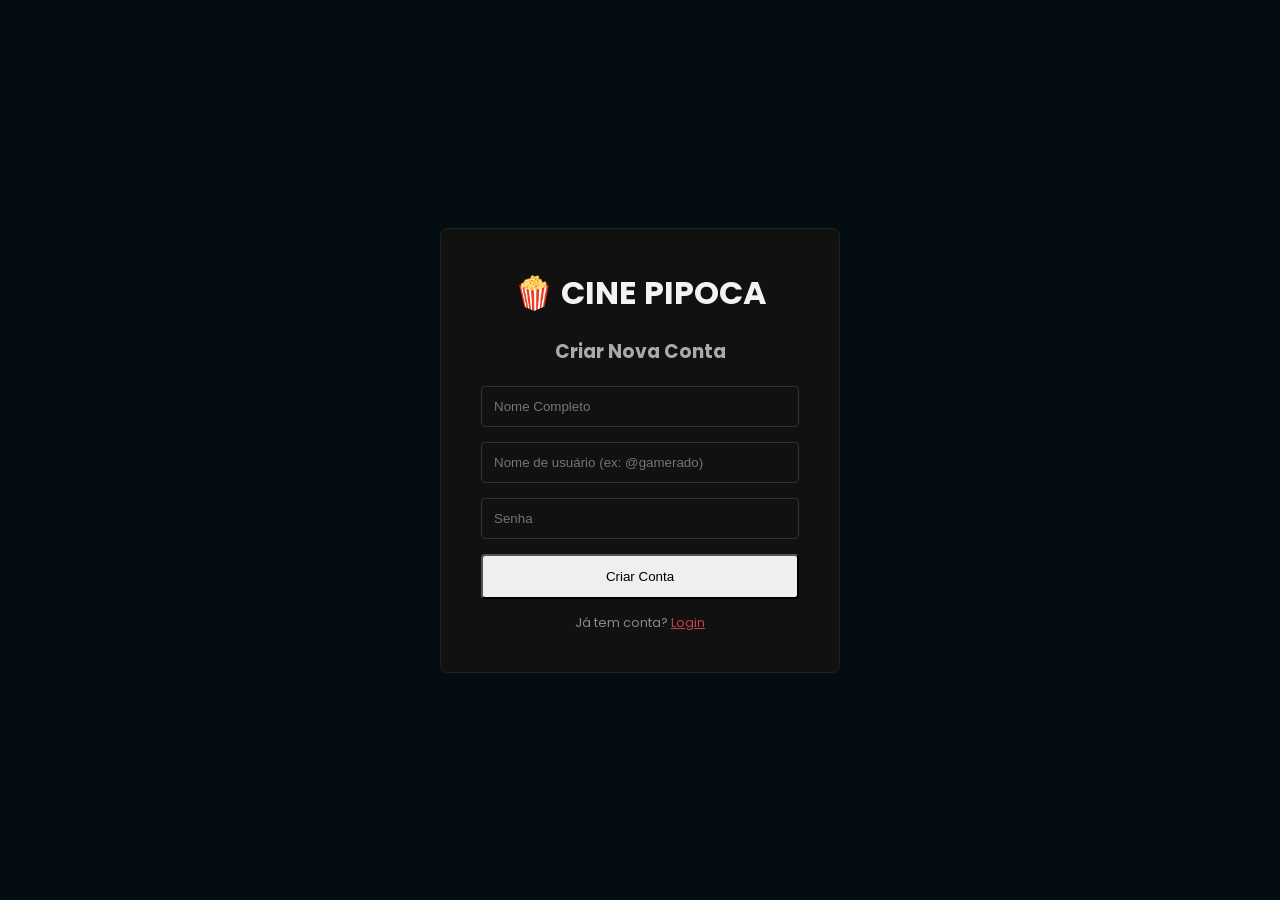
<file: cadastro.html>
<!DOCTYPE html>
<html lang="pt-br" data-theme="dark">
<head>
    <meta charset="UTF-8">
    <meta name="viewport" content="width=device-width, initial-scale=1.0">
    <title>Cadastro | CINE PIPOCA</title>
    <link href="https://fonts.googleapis.com/css2?family=Poppins:wght@400;700&display=swap" rel="stylesheet">
    <link rel="stylesheet" href="style.css">
</head>
<body class="account-page" style="display: flex; justify-content: center; align-items: center; min-height: 100vh; padding: 20px; background:var(--nav-bg);">
    <div style="background: #111; padding: 40px; border-radius: 8px; border: 1px solid #222; width: 100%; max-width: 400px; text-align: center;">
        <h1 class="logo-rgb" style="cursor: pointer; font-size:2rem;" onclick="window.location.href='index.html'">🍿 CINE PIPOCA</h1>
        <h3 style="margin: 20px 0; color:#aaa;">Criar Nova Conta</h3>
        
        <input type="text" id="cad-nome" placeholder="Nome Completo" class="search-input" style="width:100%; border-radius:4px; border: 1px solid #333; background: #111; padding: 12px; margin-bottom:15px;">
        <input type="text" id="cad-user" placeholder="Nome de usuário (ex: @gamerado)" class="search-input" style="width:100%; border-radius:4px; border: 1px solid #333; background: #111; padding: 12px; margin-bottom:15px;">
        <input type="password" id="cad-pass" placeholder="Senha" class="search-input" style="width:100%; border-radius:4px; border: 1px solid #333; background: #111; padding: 12px; margin-bottom:15px;">
        
        <button class="circle-btn play-main" style="width:100%; height:45px; border-radius:4px;" onclick="fazerCadastro()">Criar Conta</button>
        <p style="font-size: 0.8rem; color: #888; margin-top: 15px;">Já tem conta? <a href="login.html" style="color:var(--primary-red);">Login</a></p>
    </div>
    <script src="script.js"></script>
    <script>
        if(BD.getLogado()) window.location.href = 'conta.html';
        function fazerCadastro() {
            const n = document.getElementById('cad-nome').value.trim();
            const u = document.getElementById('cad-user').value.trim();
            const p = document.getElementById('cad-pass').value.trim();
            if(n && u && p) {
                if(!u.startsWith('@')) { alert("O nome de usuário deve começar com @"); return; }
                if(BD.cadastrar(n, u, p)) {
                    alert("Conta criada! Faça o login.");
                    window.location.href = 'login.html';
                }
            } else { alert("Preencha tudo!"); }
        }
    </script>
</body>
</html>
</file>
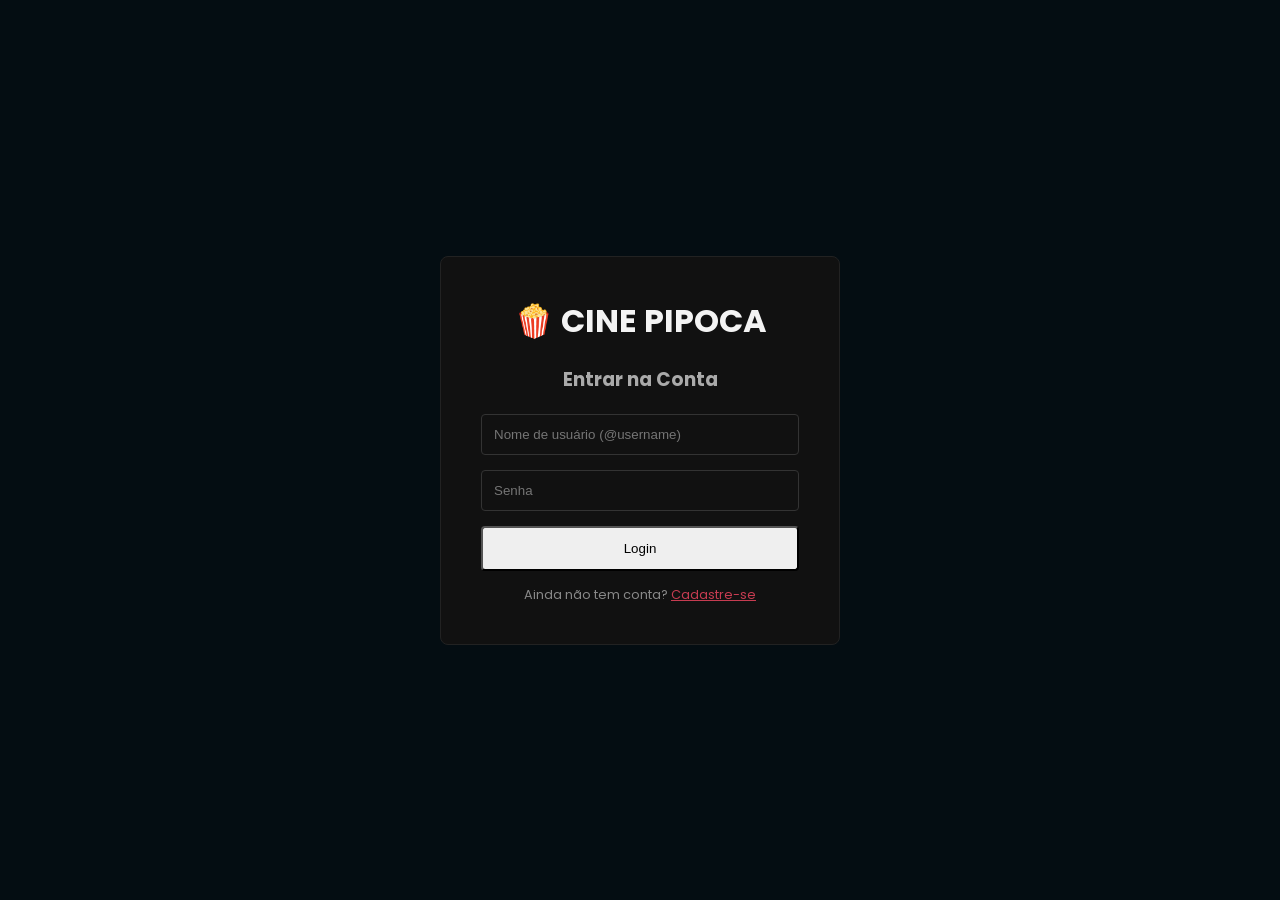
<file: conta.html>
<!DOCTYPE html>
<html lang="pt-br" data-theme="dark">
<head>
    <meta charset="UTF-8">
    <meta name="viewport" content="width=device-width, initial-scale=1.0">
    <title>Minha Conta | CINE PIPOCA</title>
    <link href="https://fonts.googleapis.com/css2?family=Poppins:wght@300;400;700&display=swap" rel="stylesheet">
    <link rel="stylesheet" href="https://cdnjs.cloudflare.com/ajax/libs/font-awesome/6.0.0/css/all.min.css">
    <link rel="stylesheet" href="style.css">
</head>
<body class="account-page">

    <input type="file" id="upload-banner" accept="image/*,video/*,image/gif" hidden>
    <input type="file" id="upload-avatar" accept="image/*,video/*,image/gif" hidden>

    <div class="profile-header">
        <div class="profile-banner" id="banner-container" onclick="document.getElementById('upload-banner').click()">
            <div class="edit-overlay"><i class="fas fa-camera"></i> Alterar Capa</div>
        </div>
        
        <div class="profile-info-container">
            <div class="profile-avatar-wrapper" onclick="document.getElementById('upload-avatar').click()">
                <div class="profile-avatar" id="avatar-container"></div>
                <div class="edit-overlay-circle"><i class="fas fa-camera"></i></div>
            </div>
            
            <h2 class="profile-name" style="display: flex; align-items: center; justify-content: center;">
                <span id="display-name" onclick="editarNome()">Nome</span> 
                <span id="verified-badge-container" style="display:none;"><i class="fas fa-check-circle verified-ig"></i></span>
            </h2>
            <p style="color:var(--primary-red); font-size:0.9rem;">
                <span id="display-username" onclick="editarUsername()">@user</span>
                <i class="fas fa-pen" style="font-size:0.7rem; color:#888; cursor:pointer;" onclick="editarUsername()"></i>
            </p>
            <p class="profile-stats">Entrou desde: <span id="join-date"></span> • Pontos: <span id="user-points" style="font-weight:bold;">0</span></p>
        </div>
    </div>

    <div id="mod-panel" style="display:none; padding:20px; background:#111; border:1px solid var(--primary-red); border-radius:8px; margin:20px 5%; text-align: center;">
        <h3 style="color:var(--primary-red); margin-bottom:15px;"><i class="fas fa-shield-alt"></i> Painel Admin</h3>
        <div style="display:grid; grid-template-columns:1fr 1fr; gap:10px;">
            <button class="page-btn" style="background:#ff4757;" onclick="openModal('modal-ban')">Banir</button>
            <button class="page-btn" style="background:#2ed573;" onclick="openModal('modal-unban')">Desbanir</button>
            <button class="page-btn" style="background:#ff4757;" onclick="openModal('modal-delete')">Deletar Conta</button>
            <button class="page-btn" style="background:#ffa502;" onclick="openModal('modal-points')">Dar Pontos</button>
        </div>
    </div>

    <div class="modal-overlay" id="modal-ban"><div class="modal-box"><h3>Banir Usuário</h3><input type="text" id="target-ban" class="modal-input" placeholder="@username"><div class="modal-buttons"><button class="page-btn" style="background:#444;" onclick="closeModal()">Cancelar</button><button class="page-btn" style="background:#ff4757;" onclick="BD.acaoModerador('banir', document.getElementById('target-ban').value)">Confirmar</button></div></div></div>
    <div class="modal-overlay" id="modal-unban"><div class="modal-box"><h3>Desbanir Usuário</h3><input type="text" id="target-unban" class="modal-input" placeholder="@username"><div class="modal-buttons"><button class="page-btn" style="background:#444;" onclick="closeModal()">Cancelar</button><button class="page-btn" style="background:#2ed573;" onclick="BD.acaoModerador('desbanir', document.getElementById('target-unban').value)">Confirmar</button></div></div></div>
    <div class="modal-overlay" id="modal-delete"><div class="modal-box"><h3>Deletar Conta</h3><input type="text" id="target-del" class="modal-input" placeholder="@username"><div class="modal-buttons"><button class="page-btn" style="background:#444;" onclick="closeModal()">Cancelar</button><button class="page-btn" style="background:#ff4757;" onclick="BD.acaoModerador('deletar', document.getElementById('target-del').value)">Confirmar</button></div></div></div>
    <div class="modal-overlay" id="modal-points"><div class="modal-box"><h3>Dar Pontos</h3><input type="text" id="target-pts-user" class="modal-input" placeholder="@username" style="margin-bottom:10px;"><input type="text" id="target-pts-amount" class="modal-input" placeholder="Qtd ou 'infinito'"><div class="modal-buttons"><button class="page-btn" style="background:#444;" onclick="closeModal()">Cancelar</button><button class="page-btn" style="background:#ffa502;" onclick="BD.acaoModerador('pontos', document.getElementById('target-pts-user').value, document.getElementById('target-pts-amount').value)">Confirmar</button></div></div></div>

    <section class="category-slider" style="margin-bottom: 80px;">
        <h2 style="text-align: center; justify-content: center; margin-bottom: 15px;">Configurações</h2>
        
        <div class="config-container">
            <div class="config-row">
                <i class="fas fa-bell" style="width: 25px; color:#aaa;"></i>
                <span class="label">Notificações do Site</span>
                <label class="switch"><input type="checkbox" checked><span class="slider-toggle"></span></label>
            </div>
            <div class="config-row">
                <i class="fas fa-play-circle" style="width: 25px; color:#aaa;"></i>
                <span class="label">Autoplay no Player</span>
                <label class="switch"><input type="checkbox"><span class="slider-toggle"></span></label>
            </div>
            
            <h3 style="font-size: 1rem; margin: 25px 0 15px; color: #fff;">Temas do Aplicativo</h3>
            <div style="display: flex; justify-content: center; gap: 15px; flex-wrap: wrap;">
                <div class="theme-dot" style="background: #C63C51;" onclick="mudarTema('dark', this)"></div>
                <div class="theme-dot" style="background: #1DA1F2;" onclick="mudarTema('blue', this)"></div>
                <div class="theme-dot" style="background: #2ed573;" onclick="mudarTema('green', this)"></div>
                <div class="theme-dot" style="background: #ffa502;" onclick="mudarTema('orange', this)"></div>
                <div class="theme-dot" style="background: #a4b0be; border: 2px solid #555;" onclick="mudarTema('light', this)"></div>
            </div>

            <div class="config-row" style="justify-content: center; color: #ff4757; border-top:1px solid #333; margin-top:20px; cursor:pointer;" onclick="BD.deslogar()">
                <i class="fas fa-sign-out-alt" style="margin-right:10px;"></i> Sair da Conta
            </div>
        </div>
    </section>

    <nav class="bottom-nav">
        <a href="index.html" class="nav-item"><i class="fas fa-home"></i><span>Principal</span></a>
        <a href="generos.html" class="nav-item"><i class="fas fa-th-large"></i><span>Gêneros</span></a>
        <a href="explorar.html" class="nav-item"><i class="fas fa-compass"></i><span>Explorar</span></a>
        <a href="pedidos.html" class="nav-item"><i class="fas fa-comment-dots"></i><span>Pedidos</span></a>
        <a href="social.html" class="nav-item"><i class="fas fa-users"></i><span>Social</span></a>
        <a href="conta.html" class="nav-item active"><i class="fas fa-user"></i><span>Conta</span></a>
    </nav>

    <script src="script.js"></script>
    <script>
        const user = BD.getLogado();
        if(!user) window.location.href = 'login.html';

        document.getElementById('display-name').innerText = user.name;
        document.getElementById('display-username').innerText = user.username;
        document.getElementById('join-date').innerText = user.joined;
        
        const ptSpan = document.getElementById('user-points');
        ptSpan.innerText = user.points;
        if(user.points === "INFINITO") ptSpan.className = "infinito-rgb";

        if(user.type === 'moderator') {
            document.getElementById('verified-badge-container').style.display = 'inline-block';
            document.getElementById('mod-panel').style.display = 'block';
        }

        // --- Renderização de Mídia (Com proteção contra erro de tamanho) ---
        function renderMedia(container, data) {
            if(!data) {
                container.innerHTML = `<img src="https://via.placeholder.com/300/333/fff?text=+" style="width:100%; height:100%; object-fit:cover;">`;
                return;
            }
            container.innerHTML = data.type.startsWith('video') ? 
                `<video src="${data.src}" loop muted autoplay playsinline style="width:100%; height:100%; object-fit:cover;"></video>` :
                `<img src="${data.src}" style="width:100%; height:100%; object-fit:cover;">`;
        }
        renderMedia(document.getElementById('banner-container'), user.banner);
        renderMedia(document.getElementById('avatar-container'), user.avatar);

        function handleUpload(inputId, property) {
            document.getElementById(inputId).addEventListener('change', function(e) {
                const file = e.target.files[0];
                if(file) {
                    // Para vídeos grandes, cria URL temporária para não bugar o LocalStorage imediatamente
                    const tempUrl = URL.createObjectURL(file);
                    renderMedia(document.getElementById(property === 'banner' ? 'banner-container' : 'avatar-container'), {src: tempUrl, type: file.type});
                    
                    const reader = new FileReader();
                    reader.onload = function(event) {
                        try {
                            user[property] = { src: event.target.result, type: file.type };
                            BD.atualizarLogado(user);
                            SystemModal.alert("Sucesso", "Mídia de perfil atualizada!");
                        } catch(err) {
                            SystemModal.alert("Aviso", "A foto/vídeo é muito grande para salvar permanentemente no navegador, mas você pode visualizá-la agora.");
                        }
                    }
                    reader.readAsDataURL(file);
                }
            });
        }
        handleUpload('upload-banner', 'banner');
        handleUpload('upload-avatar', 'avatar');

        function editarNome() {
            SystemModal.prompt("Editar Nome", "Digite seu novo nome:", (val) => {
                if(val) { user.name = val; BD.atualizarLogado(user); location.reload(); }
            });
        }
        function editarUsername() {
            SystemModal.prompt("Editar Username", "Digite seu novo @username:", (val) => {
                if(!val) return;
                if(!val.startsWith('@')) { SystemModal.alert("Erro", "O username deve começar com @."); return; }
                const users = BD.getUsers();
                if(users.find(u => u.username.toLowerCase() === val.toLowerCase() && u.id !== user.id)) {
                    SystemModal.alert("Erro", "Este username já está em uso."); return;
                }
                user.username = val; BD.atualizarLogado(user); location.reload();
            });
        }

        function mudarTema(tema, el) {
            BD.mudarTema(tema);
            document.querySelectorAll('.theme-dot').forEach(d => d.style.transform = 'scale(1)');
            el.style.transform = 'scale(1.2)';
            SystemModal.alert("Tema Atualizado", "O tema do site foi alterado com sucesso!");
        }
    </script>
</body>
</html>
</file>
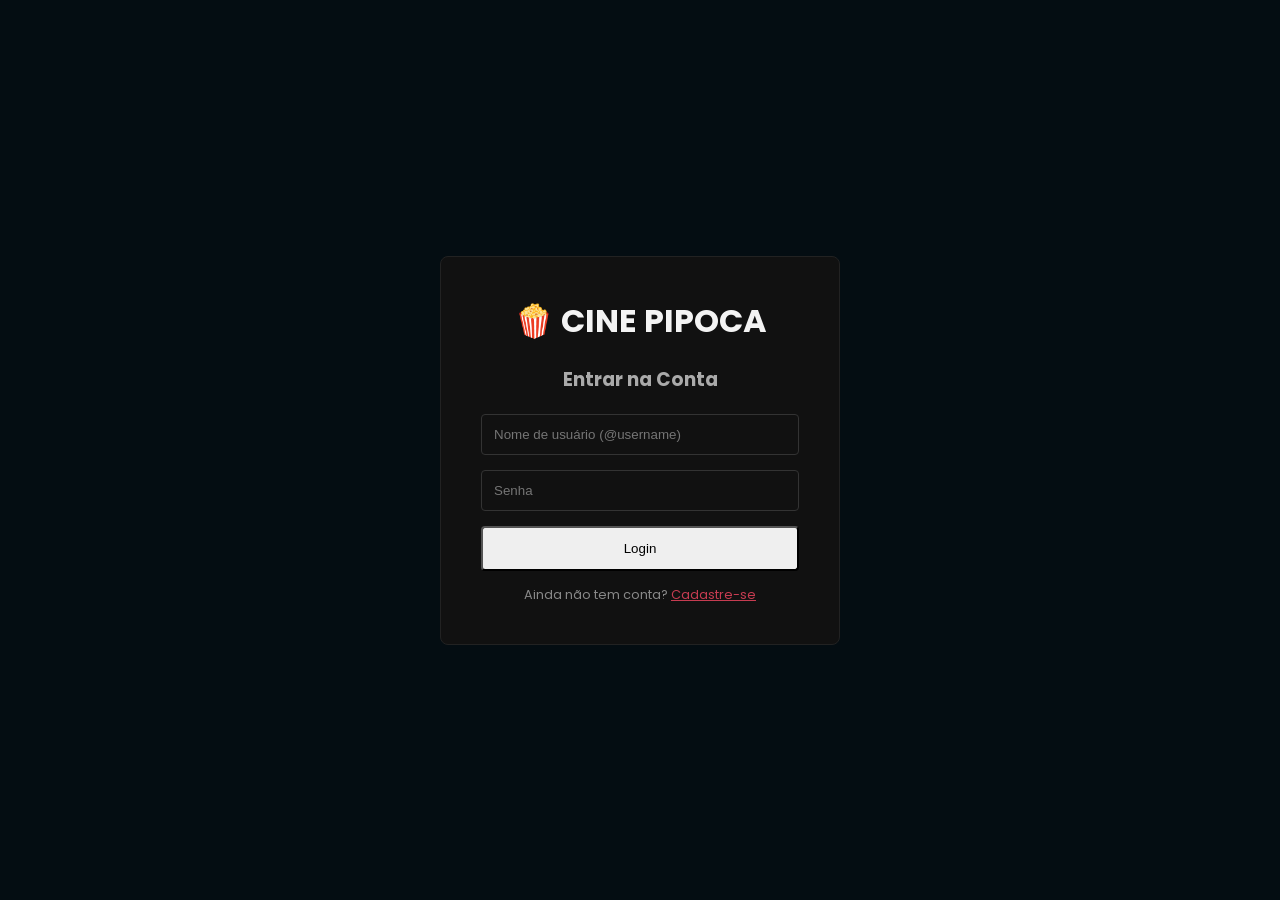
<file: login.html>
<!DOCTYPE html>
<html lang="pt-br" data-theme="dark">
<head>
    <meta charset="UTF-8">
    <meta name="viewport" content="width=device-width, initial-scale=1.0">
    <title>Login | CINE PIPOCA</title>
    <link href="https://fonts.googleapis.com/css2?family=Poppins:wght@400;700&display=swap" rel="stylesheet">
    <link rel="stylesheet" href="style.css">
</head>
<body class="account-page" style="display: flex; justify-content: center; align-items: center; min-height: 100vh; padding: 20px; background:var(--nav-bg);">
    <div style="background: #111; padding: 40px; border-radius: 8px; border: 1px solid #222; width: 100%; max-width: 400px; text-align: center;">
        <h1 class="logo-rgb" style="cursor: pointer; font-size:2rem;" onclick="window.location.href='index.html'">🍿 CINE PIPOCA</h1>
        <h3 style="margin: 20px 0; color:#aaa;">Entrar na Conta</h3>
        
        <input type="text" id="log-user" placeholder="Nome de usuário (@username)" class="search-input" style="width:100%; border-radius:4px; border: 1px solid #333; background: #111; padding: 12px; margin-bottom:15px;">
        <input type="password" id="log-pass" placeholder="Senha" class="search-input" style="width:100%; border-radius:4px; border: 1px solid #333; background: #111; padding: 12px; margin-bottom:15px;">
        
        <button class="circle-btn play-main" style="width:100%; height:45px; border-radius:4px;" onclick="fazerLogin()">Login</button>
        <p style="font-size: 0.8rem; color: #888; margin-top: 15px;">Ainda não tem conta? <a href="cadastro.html" style="color:var(--primary-red);">Cadastre-se</a></p>
    </div>
    <script src="script.js"></script>
    <script>
        // Redireciona se já estiver logado
        if(BD.getLogado()) window.location.href = 'conta.html';
        
        function fazerLogin() {
            const u = document.getElementById('log-user').value.trim();
            const p = document.getElementById('log-pass').value.trim();
            if(u && p) {
                if(BD.logar(u, p)) window.location.href = 'conta.html';
            } else { alert("Preencha todos os campos!"); }
        }
    </script>
</body>
</html>
</file>
<file: style.css>
:root {
    --bg-color: #040D12;
    --text-color: #f3f3f3;
    --primary-red: #C63C51; /* Cor primária do site: Vermelho */
    --nav-bg: #040D12;
}

/* --- TEMAS (5 Temas Suportados) --- */
body[data-theme="dark"] { --primary-red: #C63C51; } /* Padrão Vermelho */
body[data-theme="blue"] { --primary-red: #1DA1F2; } /* Azul */
body[data-theme="green"] { --primary-red: #2ed573; } /* Verde */
body[data-theme="orange"] { --primary-red: #ffa502; } /* Laranja */
body[data-theme="light"] { --bg-color: #f4f4f4; --text-color: #000; --nav-bg: #fff; --primary-red: #555; } /* Claro */

* { margin: 0; padding: 0; box-sizing: border-box; }
body { font-family: 'Poppins', sans-serif; background: var(--bg-color); color: var(--text-color); overflow-x: hidden; padding-bottom: 70px; } /* Espaço para o menu de baixo */

/* --- MENU SUPERIOR (FIXED E TRANSPARENTE - AJUSTADO) --- */
.navbar { 
    width: 100%; display: flex; justify-content: space-between; align-items: center; 
    padding: 20px 5%; background: rgba(0,0,0,0.5); /* Semi-transparente */
    backdrop-filter: blur(10px); /* Esfumaçado */
    z-index: 1000; border-bottom: 1px solid rgba(255,255,255,0.1); 
    transition: 0.3s ease;
}
.fixed-nav { position: fixed; top: 0; }
.logo { color: var(--primary-red); font-weight: 700; font-size: 1.8rem; }
.top-icons { display: flex; gap: 20px; font-size: 1.1rem; color: #fff; }

/* --- PESQUISA EXCLUSIVA NO TOPO --- */
.search-container { position: relative; display: flex; align-items: center; margin-left: auto; margin-right: 30px; }
.search-input { width: 200px; padding: 8px 15px 8px 35px; border-radius: 20px; border: 1px solid var(--primary-red); background: #111; color: white; outline: none; transition: all 0.3s ease; }
.search-input:focus { width: 280px; box-shadow: 0 0 10px rgba(198, 60, 81, 0.5); background: #000; }
.search-icon { position: absolute; left: 12px; color: #888; pointer-events: none; font-size: 0.9rem; }

/* --- TELA DE RESULTADOS DA PESQUISA --- */
#search-results-screen { display: none; padding: 100px 0 20px; min-height: 100vh; background: var(--bg-color); }
#search-results-screen.active { display: block; }
.search-grid { display: grid; grid-template-columns: repeat(auto-fill, minmax(200px, 1fr)); gap: 15px; padding: 0 5%;} /* Cards de 200px na grade */

/* --- CARROSSEL PRINCIPAL (TOPO) --- */
.carousel-container { position: relative; height: 75vh; overflow: hidden; }
.no-margin-top { margin-top: 0; }
.carousel-item { display: none; height: 100%; background-size: cover; background-position: center; align-items: center; }
.carousel-item.active { display: flex; animation: fade 0.5s; }
@keyframes fade { from { opacity: 0; } to { opacity: 1; } }
.play-btn { background: var(--primary-red); color: white; border: none; padding: 12px 30px; border-radius: 5px; cursor: pointer; font-weight: bold; font-size: 0.9rem; transition: 0.3s; }
.play-btn:hover { background: #b30000; transform: scale(1.05); }

/* --- SLIDERS DE CATEGORIA (REUSÁVEL) --- */
.category-slider { margin: 30px 5%; position: relative; }
.category-header { display: flex; justify-content: space-between; align-items: center; margin-bottom: 10px; }
.category-title { display: flex; align-items: center; gap: 8px; font-size: 1.1rem; }
.ver-mais-h2, .ver-mais-btn { color: #fff; font-size: 13px; font-weight: 300; text-decoration: none; padding: 4px 10px; border-radius: 4px; border: 1px solid rgba(255,255,255,0.2); background: rgba(255,255,255,0.05); text-transform: uppercase;}
.slider-wrapper { position: relative; display: flex; align-items: center; }
.slider-track { display: flex; overflow-x: auto; scroll-behavior: smooth; gap: 12px; padding: 10px 0; scrollbar-width: none;}
.slider-track::-webkit-scrollbar { display: none; }
.card { min-width: 200px; background: #111; border-radius: 6px; transition: 0.3s ease; cursor: pointer; flex: 0 0 auto; overflow: hidden; position: relative; border: 1px solid transparent;}
.card:hover { transform: scale(1.05); border-color: var(--primary-red); box-shadow: 0 5px 15px rgba(0,0,0,0.5); }
.card img { width: 100%; height: 280px; object-fit: cover; display: block; border-radius: 6px 6px 0 0; }
.card-info { position: absolute; bottom: 0; left: 0; width: 100%; padding: 10px; background: linear-gradient(to top, rgba(0,0,0,0.9) 20%, transparent); text-align: center; }

/* --- SETAS DOS SLIDERS (PROFISSIONAL) --- */
.slider-arrow { position: absolute; top: 50%; transform: translateY(-50%); background: rgba(0,0,0,0.8); color: white; border: 1px solid rgba(255,255,255,0.2); width: 35px; height: 35px; border-radius: 50%; cursor: pointer; z-index: 10; font-size: 1rem; transition: 0.3s;}
.slider-arrow.prev { left: -15px; }
.slider-arrow.next { right: -15px; }
.slider-arrow:hover { background: var(--primary-red); border-color: var(--primary-red); }

/* --- PÁGINA DE DETALHES (LITERALMENTE IGUAL À FOTO 0) --- */
.details-page { background: #000; padding-bottom: 80px; }
.truncate-text { max-width: 150px; white-space: nowrap; overflow: hidden; text-overflow: ellipsis; }
.top-bar-details { position: fixed; top: 0; width: 100%; display: flex; justify-content: space-between; align-items: center; padding: 20px 5%; z-index: 1001; background: linear-gradient(to bottom, rgba(0,0,0,0.9), transparent);}
.top-bar-details i { font-size: 1.3rem; color: #fff; cursor: pointer; }
.top-icons-details { display: flex; gap: 20px; }
.hero-section-details { position: relative; height: 50vh; width: 100%; display: flex; justify-content: center; align-items: flex-end; padding-bottom: 20px;}
.hero-backdrop { position: absolute; top: 0; left: 0; width: 100%; height: 100%; background-size: cover; background-position: center; filter: blur(20px) brightness(0.4); transform: scale(1.1); z-index: 1; }
.hero-gradient { position: absolute; bottom: 0; left: 0; width: 100%; height: 70%; background: linear-gradient(to top, #000 10%, transparent); z-index: 2;}
.center-poster { position: relative; z-index: 3; width: 160px; height: 240px; border-radius: 8px; box-shadow: 0 10px 20px rgba(0,0,0,0.8); object-fit: cover;}
.main-info-details { padding: 10px 5%; position: relative; z-index: 4; text-align: left; }
.badges-row { display: flex; justify-content: center; gap: 8px; margin-bottom: 20px; flex-wrap: wrap;}
.badge, .type-badge-requests { background: rgba(255,255,255,0.1); padding: 5px 12px; border-radius: 20px; font-size: 0.65rem; border: 1px solid rgba(255,255,255,0.2); color: #ccc;}
.action-grid-details { display: grid; grid-template-columns: repeat(4, 1fr); text-align: center; margin-bottom: 25px;}
.action-item-details { display: flex; flex-direction: column; align-items: center; gap: 8px; cursor: pointer; }
.action-item-details span { font-size: 0.65rem; color: #aaa; text-transform: uppercase; font-weight: 300;}
.circle-btn-details { width: 50px; height: 50px; border-radius: 50%; border: 1px solid rgba(255,255,255,0.3); background: rgba(255,255,255,0.05); color: white; display: flex; align-items: center; justify-content: center; font-size: 1.2rem; transition: 0.3s;}
.circle-btn-details:active { background: var(--primary-red); border-color: var(--primary-red); transform: scale(0.95); }
.play-main-details { background: var(--primary-red); border-color: var(--primary-red); }
.text-content-details h3 { font-size: 0.8rem; color: #aaa; margin: 15px 0 5px; font-weight: 300; text-transform: uppercase;}
.text-content-details h2 { font-size: 1.35rem; margin-bottom: 10px; color: #fff; font-weight: bold;}
.text-content-details p { font-size: 0.85rem; line-height: 1.6; color: #888; font-weight: 300;}

/* --- PÁGINA DE CONTA (PERFIL TIPO STREMIO - AJUSTADO) --- */
.profile-header { position: relative; width: 100%; background: #111; padding-bottom: 20px; border-bottom: 1px solid #222;}
.profile-banner { width: 100%; height: 180px; background-size: cover; background-position: center; position: relative; cursor: pointer; overflow: hidden; background: #222;}
.profile-banner img, .profile-banner video { width: 100%; height: 100%; object-fit: cover; }
.edit-overlay { position: absolute; right: 10px; bottom: 10px; background: rgba(0,0,0,0.6); padding: 5px 10px; border-radius: 20px; font-size: 0.7rem; color: white; display: flex; align-items: center; gap: 5px;}
.profile-info-container { display: flex; flex-direction: column; align-items: center; margin-top: -50px; position: relative; z-index: 2;}
.profile-avatar-wrapper { position: relative; cursor: pointer; }
.profile-avatar { width: 100px; height: 100px; border-radius: 50%; border: 4px solid #111; object-fit: cover; background: #333; overflow: hidden;}
.profile-avatar img, .profile-avatar video { width: 100%; height: 100%; object-fit: cover; }
.edit-overlay-circle { position: absolute; bottom: 0; right: 0; background: var(--primary-red); width: 30px; height: 30px; border-radius: 50%; display: flex; justify-content: center; align-items: center; border: 2px solid #111; font-size: 0.8rem; color: white;}
.profile-name { margin-top: 10px; font-size: 1.4rem; color: #fff;}
.profile-stats { font-size: 0.8rem; color: #888; margin-top: 2px;}
.option-row { display: flex; align-items: center; justify-content: space-between; padding: 15px 0; border-bottom: 1px solid #222; font-size: 0.9rem; color: #ddd; cursor: pointer;}
.option-row i:first-child { width: 30px; color: #888; }
.option-row span { color: #555; font-size: 1.2rem; }

/* --- PÁGINA DE PEDIDOS (LITERALMENTE FOTO 2) --- */
.requests-search-container { padding: 10px 5%; margin-top: 80px;}
.search-box-requests { position: relative; display: flex; align-items: center; margin-bottom: 15px;}
.search-box-requests input { width: 100%; padding: 12px 15px 12px 20px; border-radius: 20px; border: 1px solid #333; background: #111; color: white; font-family: 'Poppins'; }
.send-icon { position: absolute; right: 20px; color: var(--primary-red); }
.requests-help-text { font-size: 0.75rem; color: #666; font-weight: 300; line-height: 1.5;}
.rank-box { background: rgba(255,0,0,0.1); border: 1px solid rgba(255,0,0,0.2); border-radius: 4px; padding: 15px; margin: 15px 0;}
.rank-box span { font-weight: bold; color: var(--primary-red); }
.rank-header { display: flex; justify-content: space-between; align-items: center; font-size: 0.8rem; text-transform: uppercase; color: #666;}
.requests-list { display: flex; flex-direction: column; gap: 10px; margin-top: 15px;}
.request-item { display: grid; grid-template-columns: 80px 1fr 50px; gap: 15px; align-items: center; background: #111; border-radius: 6px; border: 1px solid #222; overflow: hidden;}
.poster-wrapper { position: relative; }
.request-poster { width: 80px; height: 110px; object-fit: cover; }
.add-icon { position: absolute; top: 10px; left: 10px; width: 25px; height: 25px; background: rgba(0,0,0,0.6); border-radius: 50%; display: flex; justify-content: center; align-items: center; color: white; font-size: 0.8rem; cursor: pointer;}
.request-info h4 { font-size: 0.9rem; color: #fff;}
.request-info p { font-size: 0.75rem; color: #888;}
.rank-number { font-weight: bold; font-size: 1rem; color: #666; text-align: right; padding-right: 15px;}

/* --- PÁGINA DE EXPLORAR (LITERALMENTE FOTO 4) --- */
.explore-filters-container { display: flex; gap: 10px; padding: 10px 5%; margin-top: 80px;}
.filter-box-requests, .requests-help-text { font-size: 0.75rem; color: #888; flex: 1; padding: 12px 15px; background:rgba(255,255,255,0.05); border-radius: 20px; display: flex; justify-content: space-between; align-items: center; border: 1px solid rgba(255,255,255,0.1);}
.explore-grid { display: grid; grid-template-columns: repeat(auto-fill, minmax(200px, 1fr)); gap: 12px; padding: 10px 5%; } /* Grade profissional */

/* --- TELA SOCIAL (USUÁRIOS SIMULADOS) --- */
.user-card-social { background: #111; border: 1px solid #222; border-radius: 8px; padding: 20px; text-align: center; cursor: pointer; transition: 0.3s; }
.user-card-social:hover { border-color: var(--primary-red); }
.user-avatar-social { width: 80px; height: 80px; border-radius: 50%; border: 3px solid var(--primary-red); object-fit: cover; margin-bottom: 15px;}
.user-card-social h4 { font-size: 0.9rem; color: #fff;}
.user-card-social p { font-size: 0.7rem; color: #888; }
.social-meta { font-size: 0.65rem; color: #666; margin-top: 5px;}

/* --- MENU INFERIOR (BOTTOM NAV) --- */
.bottom-nav { position: fixed; bottom: 0; left: 0; width: 100%; background: #0a0a0a; display: flex; justify-content: space-around; align-items: center; padding: 12px 0; border-top: 1px solid rgba(255,255,255,0.1); z-index: 2000; backdrop-filter: blur(10px); background: rgba(10,10,10,0.8);}
.nav-item { display: flex; flex-direction: column; align-items: center; color: #666; text-decoration: none; font-size: 0.6rem; font-weight: 600; text-transform: uppercase; }
.nav-item i { font-size: 1.15rem; margin-bottom: 5px; }
.nav-item.active, .nav-item:hover { color: var(--primary-red); }

/* RGB OUTLINE (Reutilizável) */
.category-divider { display: flex; align-items: center; width: 100%; margin: 30px 0 10px; color: #fff; font-size: 18px; font-weight: 600; text-transform: uppercase; letter-spacing: 1px;}
.category-divider::before, .category-divider::after { content: ""; flex: 1; height: 2px; background: linear-gradient(to right, transparent, var(--primary-red));}
.category-divider::after { background: linear-gradient(to left, transparent, var(--primary-red));}
.category-divider span { padding: 0 16px; white-space: nowrap;}
.rgb-outline { position: relative; color: #fff; font-weight: 600; -webkit-text-stroke: 1.5px transparent; background: linear-gradient(90deg, #ff004c, #ff9900, #ffee00, #33ff00, #00ffee, #0066ff, #cc00ff, #ff004c); background-size: 400% 100%; -webkit-background-clip: text; background-clip: text; animation: rgbStroke 6s linear infinite; -webkit-text-fill-color: white;}
@keyframes rgbStroke { 0% { background-position: 0% 50%; } 100% { background-position: 400% 50%; } }
.emoji-animado { display: inline-flex; align-items: center; margin-left: 8px; animation: girarEmoji 3.5s linear infinite; vertical-align: middle;}
@keyframes girarEmoji { from { transform: rotate(0deg); } to { transform: rotate(360deg); } }
/* --- AJUSTE CARROSSEL INDEX --- */
.carousel-container.small-hero { height: 55vh; } /* Reduzido de 75vh para 55vh */

/* --- SELO VERIFICADO PROFISSIONAL --- */
.verified-wrapper {
    position: relative; display: inline-flex; align-items: center; justify-content: center;
    width: 20px; height: 20px; margin-left: 5px; vertical-align: middle;
}
.verified-ring {
    position: absolute; top:0; left:0; right:0; bottom:0;
    border-radius: 50%; border: 2px dashed #1DA1F2;
    animation: spinRing 4s linear infinite;
}
.verified-check { color: #1DA1F2; font-size: 0.65rem; z-index: 2; position: relative; }
@keyframes spinRing { 100% { transform: rotate(360deg); } }

/* --- TEXTO INFINITO RGB --- */
.infinito-rgb {
    background: linear-gradient(90deg, #ff004c, #ff9900, #ffee00, #33ff00, #00ffee, #0066ff, #cc00ff, #ff004c);
    background-size: 400%; -webkit-background-clip: text; -webkit-text-fill-color: transparent;
    animation: rgbBg 3s linear infinite; font-weight: 900; letter-spacing: 1px;
}

/* --- FILTROS EXPLORAR (VERMELHOS E DROPDOWN) --- */
.filter-box-requests.active-filter { background: var(--primary-red); color: white; border-color: var(--primary-red); }
.filter-box-requests.active-filter span, .filter-box-requests.active-filter i { color: white; }
.dropdown-menu {
    display: none; position: absolute; top: 100%; left: 0; width: 100%; background: #111;
    border: 1px solid var(--primary-red); border-radius: 8px; z-index: 100; max-height: 250px; overflow-y: auto;
}
.dropdown-menu.show { display: block; }
.dropdown-item { padding: 12px 15px; border-bottom: 1px solid #222; color: #ccc; cursor: pointer; }
.dropdown-item:hover { background: rgba(198, 60, 81, 0.2); color: white; }

/* --- GRADE EXPLORAR (3 COLUNAS) --- */
.explore-grid.col-3 {
    display: grid; grid-template-columns: repeat(3, 1fr); gap: 10px; padding: 10px 5%;
}
.pagination-controls {
    display: flex; justify-content: space-between; padding: 20px 5%; margin-bottom: 80px;
}
.page-btn {
    background: var(--primary-red); color: white; border: none; padding: 10px 20px;
    border-radius: 6px; font-weight: bold; cursor: pointer; transition: 0.3s;
}
.page-btn.disabled { background: #444; color: #888; cursor: not-allowed; }

/* --- MODAIS DO MODERADOR --- */
.modal-overlay {
    display: none; position: fixed; top: 0; left: 0; width: 100%; height: 100%;
    background: rgba(0,0,0,0.8); z-index: 3000; justify-content: center; align-items: center;
}
.modal-box {
    background: #111; border: 1px solid var(--primary-red); border-radius: 12px;
    padding: 25px; width: 90%; max-width: 400px; text-align: center;
}
.modal-input {
    width: 100%; padding: 12px; margin: 15px 0; background: #000; border: 1px solid #333;
    color: white; border-radius: 6px; font-family: 'Poppins'; outline: none;
}
.modal-input:focus { border-color: var(--primary-red); }
.modal-buttons { display: flex; gap: 10px; justify-content: center; }
/* --- SELO VERIFICADO INSTAGRAM (Fixo e Profissional) --- */
.verified-ig {
    color: #1DA1F2;
    font-size: 1.1rem;
    margin-left: 6px;
    vertical-align: middle;
    background: #fff; /* Fundo branco pra destacar o check */
    border-radius: 50%;
    box-shadow: 0 0 2px rgba(0,0,0,0.5);
}

/* --- CAIXAS DE AVISO/PROMPT PROFISSIONAIS (Substitui o alert/prompt nativo) --- */
.sys-modal-overlay {
    position: fixed; top: 0; left: 0; width: 100%; height: 100%;
    background: rgba(0,0,0,0.85); backdrop-filter: blur(5px);
    z-index: 9999; display: flex; justify-content: center; align-items: center;
    opacity: 0; pointer-events: none; transition: 0.3s ease;
}
.sys-modal-overlay.active { opacity: 1; pointer-events: auto; }
.sys-modal-box {
    background: #111; border: 1px solid var(--primary-red);
    border-radius: 12px; padding: 25px; width: 90%; max-width: 380px;
    text-align: center; box-shadow: 0 10px 30px rgba(0,0,0,0.9);
    transform: translateY(20px); transition: 0.3s ease;
}
.sys-modal-overlay.active .sys-modal-box { transform: translateY(0); }
.sys-modal-title { font-size: 1.2rem; color: #fff; margin-bottom: 10px; font-weight: bold; }
.sys-modal-text { font-size: 0.9rem; color: #aaa; margin-bottom: 20px; line-height: 1.5; }
.sys-modal-input {
    width: 100%; padding: 12px; margin-bottom: 20px; border-radius: 6px;
    border: 1px solid #333; background: #000; color: #fff; font-family: 'Poppins';
    display: none; outline: none;
}
.sys-modal-input:focus { border-color: var(--primary-red); }
.sys-modal-btn {
    background: var(--primary-red); color: white; border: none; padding: 12px 25px;
    border-radius: 6px; font-weight: bold; cursor: pointer; width: 100%; transition: 0.3s;
}
.sys-modal-btn:hover { background: #b30000; }
.sys-modal-cancel {
    background: transparent; color: #888; border: 1px solid #444; margin-top: 10px;
}

/* --- BOTÕES LIGAR/DESLIGAR (TOGGLE SWITCH) --- */
.switch { position: relative; display: inline-block; width: 44px; height: 24px; }
.switch input { opacity: 0; width: 0; height: 0; }
.slider-toggle {
    position: absolute; cursor: pointer; top: 0; left: 0; right: 0; bottom: 0;
    background-color: #444; transition: .4s; border-radius: 34px;
}
.slider-toggle:before {
    position: absolute; content: ""; height: 18px; width: 18px; left: 3px; bottom: 3px;
    background-color: white; transition: .4s; border-radius: 50%;
}
input:checked + .slider-toggle { background-color: var(--primary-red); }
input:checked + .slider-toggle:before { transform: translateX(20px); }

/* --- CONFIGURAÇÕES CENTRALIZADAS --- */
.config-container { background: #111; padding: 20px; border-radius: 8px; border: 1px solid #222; text-align: center; }
.config-row {
    display: flex; justify-content: space-between; align-items: center;
    padding: 15px 0; border-bottom: 1px solid #222; font-size: 0.95rem; color: #ddd;
}
.config-row span.label { flex: 1; text-align: left; padding-left: 10px; }

/* --- SUBMENU EXPLORAR (VINHO E DESTACADO) --- */
.dropdown-menu {
    display: none; position: absolute; top: calc(100% + 5px); left: 0; width: 100%;
    background: #1a1a1a; /* Fundo mais claro que o site */
    border: 2px solid #8b0000; /* Contorno vermelho vinho */
    border-radius: 8px; z-index: 100; max-height: 250px; overflow-y: auto;
    box-shadow: 0 10px 25px rgba(0,0,0,0.8);
}
.dropdown-item { padding: 12px 15px; border-bottom: 1px solid #333; color: #eee; cursor: pointer; text-align: left; font-weight: 300; }
.dropdown-item:hover { background: #8b0000; color: white; }

/* --- SOCIAL.HTML (PROFISSIONAL) --- */
.social-cover { height: 80px; background: #333; border-radius: 8px 8px 0 0; background-size: cover; background-position: center; }
.user-card-social { background: #111; border: 1px solid #222; border-radius: 8px; text-align: center; cursor: pointer; transition: 0.3s; padding-bottom: 20px; }
.user-avatar-social { width: 70px; height: 70px; border-radius: 50%; border: 3px solid #111; object-fit: cover; margin-top: -35px; background: #000; }
</file>
